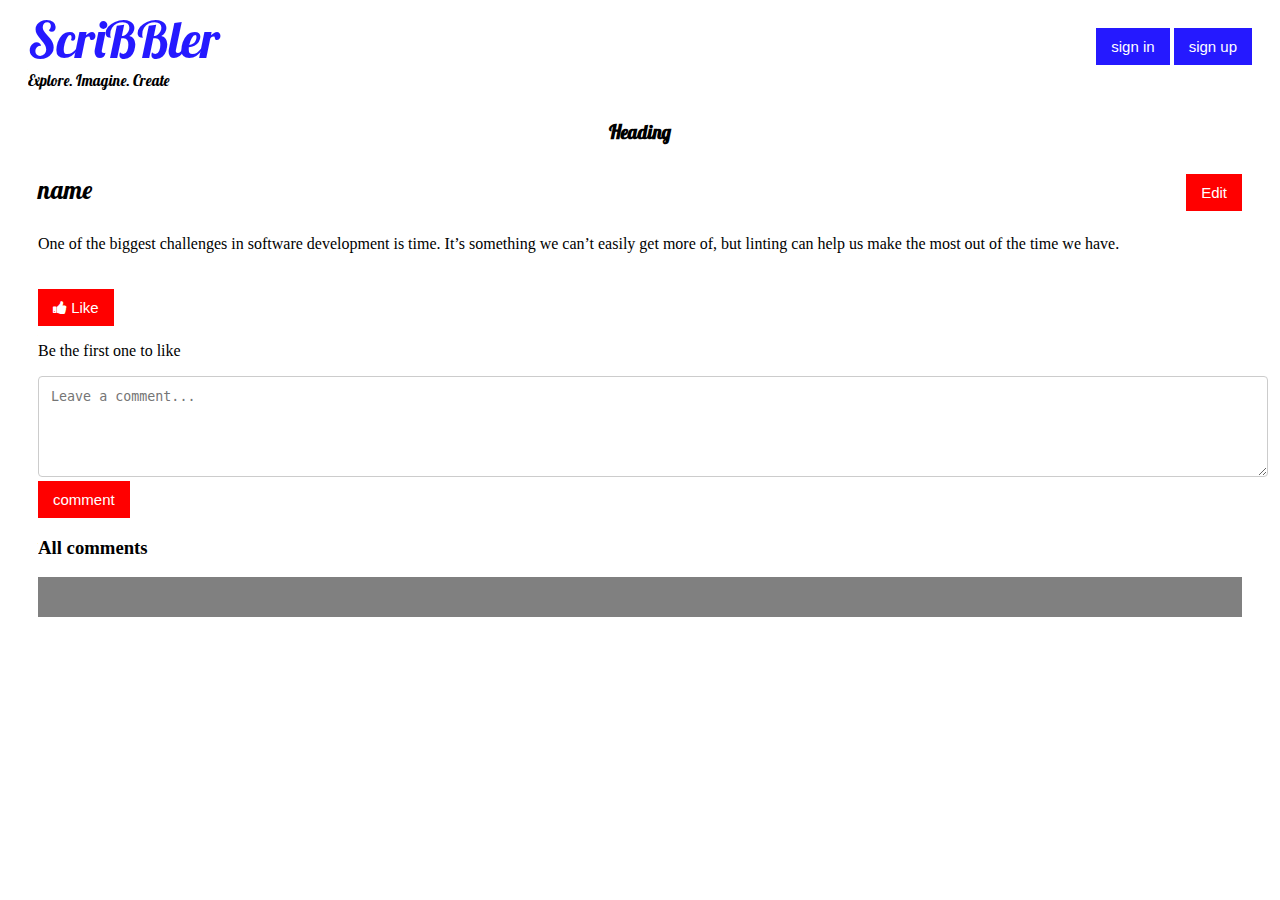
<file: html/post.html>
<!DOCTYPE html>
<html lang="en">
<head>
    <meta charset="UTF-8">
    <link rel="stylesheet" type="text/css" href="../CSS/header.css">
    <link rel="stylesheet" type="text/css" href="../CSS/modal.css">
    <link rel="stylesheet" type="text/css" href="../CSS/post.css">
    <link rel="stylesheet" href="https://cdnjs.cloudflare.com/ajax/libs/font-awesome/4.7.0/css/font-awesome.min.css">
    <link rel="preconnect" href="https://fonts.gstatic.com">
    <link href="https://fonts.googleapis.com/css2?family=Lobster&display=swap" rel="stylesheet">
    <link rel="preconnect" href="https://fonts.gstatic.com">
    <link href="https://fonts.googleapis.com/css2?family=Dancing+Script&family=Lobster&display=swap" rel="stylesheet">
    <title>Title</title>
</head>
<body>
<div class="header">
    <div class="header-right">
        <button id="btn1">sign in</button>
        <button id="btn2">sign up</button>
    </div>
    <div class="logo">
        ScriBBler
    </div>
    <div class="line">
        Explore. Imagine. Create
    </div>

</div>
<div class="modal" id="Modal1">
    <div class="modal-content">
        <span class="close">&times</span>
        <h1>Welcome Back</h1>
        <hr>
        <form>
            <h4>Username</h4>
            <input type="text" name="" required placeholder="Username">
            <h4>Password</h4>
            <input type="password" name="" required placeholder="Password">
            <br><br>
            <button id="sub1">Sign In</button>
        </form>
    </div>
</div>
<div class="modal" id="Modal2">
    <div class="modal-content">
        <span class="close">&times</span>
        <h1>Get Started</h1>
        <hr>
        <form>
            <h4>Full Name</h4>
            <input type="text" name="" required placeholder="Full Name">
            <h4>Username</h4>
            <input type="text" name="" required placeholder="Username">
            <h4>Password</h4>
            <input type="password" name="" required placeholder="Password">
            <h4>Confirm password</h4>
            <input type="passowrd" name="" required="" placeholder="Confirm Password">
            <br><br>
            <button id="sub2">Sign Up</button>
        </form>
    </div>
</div>
<div class="container">
    <div class="heading" id="editheading" ><h3>Heading</h3></div>

    <div class="post">
        <div><button  type="button" class="edit" id="edit" onclick="Edit()">Edit</button></div>
        <div class="writer">name</div>
        <div class="postcontent" id="editpara"><p>One of the biggest challenges in software development is time. It’s something we can’t easily get more of, but linting can help us make the most out of the time we have.
        </p></div>
    </div>
    <div class="likes">
    <button id="like" > <i class="fa fa-thumbs-up"></i> Like</button>
    <p id="count">Be the first one to like</p>
    </div>
    <div class="commentsection">
        <textarea rows="5" cols="5" placeholder="Leave a comment..." id="text"></textarea>
        <button id="comment">comment</button>
        <h3>All comments</h3>
        <div id="comments" class="comments">

        </div>
    </div>




</div>
<script src="../JavaScript/post.js"> </script>

</body>
</html>
</file>
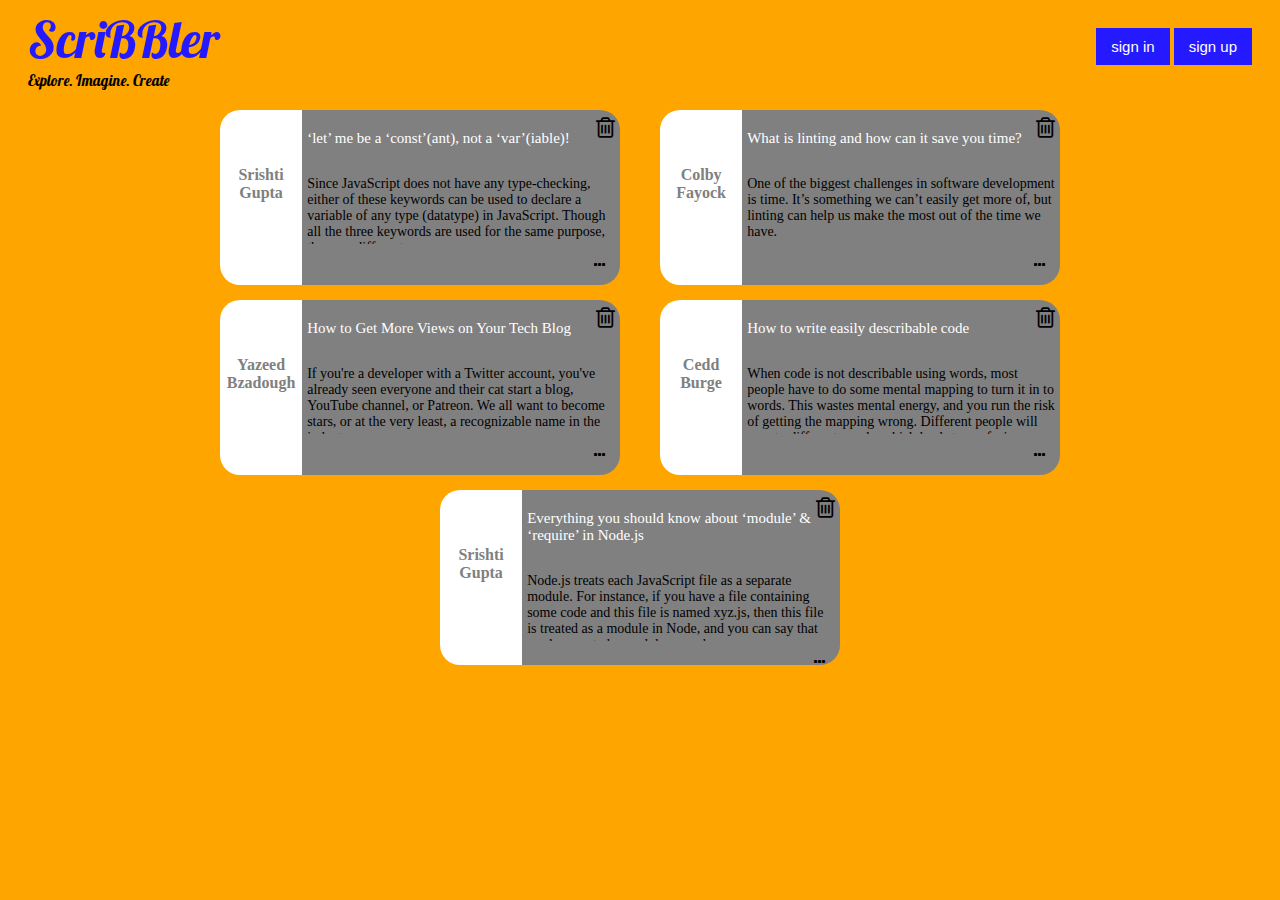
<file: html/postslist.html>
<!DOCTYPE html>
<html>

<head>
    <link rel="stylesheet" type="text/css" href="../CSS/bloglist.css">
    <link rel="stylesheet" type="text/css" href="../CSS/header.css">
    <link rel="stylesheet" type="text/css" href="../CSS/modal.css">
    <link rel="stylesheet" href="https://cdnjs.cloudflare.com/ajax/libs/font-awesome/4.7.0/css/font-awesome.min.css">
    <link rel="preconnect" href="https://fonts.gstatic.com">
    <link href="https://fonts.googleapis.com/css2?family=Lobster&display=swap" rel="stylesheet">
    <link rel="preconnect" href="https://fonts.gstatic.com">
    <link href="https://fonts.googleapis.com/css2?family=Dancing+Script&family=Lobster&display=swap" rel="stylesheet">
    <!-- TODO: Include Font Awesome file here -->
    <!-- TODO: Include Google Fonts file here -->
</head>

<body>
    <!-- TODO: Include code for header here -->
    <!-- ATTENTION: The HTML code for the list of posts has been given to you. You can feel free to add/delete/modify this code. You need to write the proper CSS and JavaScript code corresponding to this page so that the result looks like the screenshots given to you in the Project Statement. -->
    <!-- list of all posts starts here -->
    <div class="header">
        <div class="header-right">
            <button id="btn1">sign in</button>
            <button id="btn2">sign up</button>
        </div>
        <div class="logo">
            ScriBBler
        </div>
        <div class="line">
            Explore. Imagine. Create
        </div>

    </div>
    <div class="modal" id="Modal1">
        <div class="modal-content">
            <span class="close">&times</span>
            <h1>Welcome Back</h1>
            <hr>
            <form>
                <h4>Username</h4>
                <input type="text" name="" required placeholder="Username">
                <h4>Password</h4>
                <input type="password" name="" required placeholder="Password">
                <br><br>
                <button id="sub1">Sign In</button>
            </form>
        </div>
    </div>

    <div class="modal" id="Modal2">
        <div class="modal-content">
            <span class="close">&times</span>
            <h1>Get Started</h1>
            <hr>
            <form>
                <h4>Full Name</h4>
                <input type="text" name="" required placeholder="Full Name">
                <h4>Username</h4>
                <input type="text" name="" required placeholder="Username">
                <h4>Password</h4>
                <input type="password" name="" required placeholder="Password">
                <h4>Confirm password</h4>
                <input type="passowrd" name="" required="" placeholder="Confirm Password">
                <br><br>
                <button id="sub2">Sign Up</button>
            </form>
        </div>
    </div>
    <div class="container">

        <!-- post 1 starts here -->
        <div class="card" id="card1">
            <div class="name">
                <p>Srishti Gupta</p>
            </div>

            <div class="cardbody">
                <div class="heading">
                    <p>‘let’ me be a ‘const’(ant), not a ‘var’(iable)!</p>
                    <span class="trash" id="trash">
                        <!-- TODO: Include Font Awesome icon for delete icon here -->
                        <i style="font-size:24px" class="fa">&#xf014;</i>
                    </span>
                </div>
                <p class="para">Since JavaScript does not have any type-checking, either of these keywords can be used to declare a variable of any type (datatype) in JavaScript. Though all the three keywords are used for the same purpose, they are different.</p>
                <span class="ellipsis">
                    <!-- TODO: Include Font Awesome icon for horizontal ellipsis icon here -->
                    <i class="fa" onclick="window.location.href='post.html'">&#xf141;</i>
                </span>
            </div>
        </div>
        <!-- post 1 ends here -->

        <!-- post 2 starts here -->
        <div class="card" id="card2">
            <div class="name">
                <p>Colby Fayock</p>
            </div>

            <div class="cardbody">
                <div class="heading">
                    <p>What is linting and how can it save you time?</p>
                    <span class="trash">
                        <!-- TODO: Include Font Awesome icon for delete icon here -->
                        <i style="font-size:24px" class="fa">&#xf014;</i>
                    </span>
                </div>
                <p class="para">One of the biggest challenges in software development is time. It’s something we can’t easily get more of, but linting can help us make the most out of the time we have.</p>
                <span class="ellipsis">
                    <!-- TODO: Include Font Awesome icon for horizontal ellipsis icon here -->
                    <i class="fa" onclick="window.location.href='post.html'">&#xf141;</i>
                </span>
            </div>
        </div>
        <!-- post 2 ends here -->

        <!-- post 3 starts here -->
        <div class="card" id="card3">
            <div class="name">
                <p>Yazeed Bzadough</p>
            </div>

            <div class="cardbody">
                <div class="heading">
                    <p>How to Get More Views on Your Tech Blog</p>
                    <span class="trash">
                        <!-- TODO: Include Font Awesome icon for delete icon here -->
                        <i style="font-size:24px" class="fa">&#xf014;</i>
                    </span>
                </div>
                <p class="para">If you're a developer with a Twitter account, you've already seen everyone and their cat start a blog, YouTube channel, or Patreon. We all want to become stars, or at the very least, a recognizable name in the industry.</p>
                <span class="ellipsis">
                    <!-- TODO: Include Font Awesome icon for horizontal ellipsis icon here -->
                    <i class="fa" onclick="window.location.href='post.html'">&#xf141;</i>
                </span>
            </div>
        </div>
        <!-- post 3 ends here -->

        <!-- post 4 starts here -->
        <div class="card" id="card4">
            <div class="name">
                <p>Cedd Burge</p>
            </div>

            <div class="cardbody">
                <div class="heading">
                    <p>How to write easily describable code</p>
                    <span class="trash">
                        <!-- TODO: Include Font Awesome icon for delete icon here -->
                        <i style="font-size:24px" class="fa">&#xf014;</i>
                    </span>
                </div>
                <p class="para">When code is not describable using words, most people have to do some mental mapping to turn it in to words. This wastes mental energy, and you run the risk of getting the mapping wrong. Different people will map to different words, which
                    leads to confusion when discussing the code.</p>
                <span class="ellipsis">
                    <!-- TODO: Include Font Awesome icon for horizontal ellipsis icon here -->
                    <i class="fa" onclick="window.location.href='post.html'">&#xf141;</i>
                </span>
            </div>
        </div>
        <!-- post 4 ends here -->

        <!-- post 5 starts here -->
        <div class="card" id="card5">
            <div class="name">
                <p>Srishti Gupta</p>
            </div>

            <div class="cardbody">
                <div class="heading">
                    <p>Everything you should know about ‘module’ & ‘require’ in Node.js</p>
                    <span class="trash">
                        <!-- TODO: Include Font Awesome icon for delete icon here -->
                        <i style="font-size:24px" class="fa">&#xf014;</i>
                    </span>
                </div>
                <p class="para">Node.js treats each JavaScript file as a separate module. For instance, if you have a file containing some code and this file is named xyz.js, then this file is treated as a module in Node, and you can say that you’ve created a module
                    named xyz.</p>
                <span class="ellipsis">
                    <!-- TODO: Include Font Awesome icon for horizontal ellipsis icon here -->
                    <i class="fa" onclick="window.location.href='post.html'">&#xf141;</i>
                </span>
            </div>
        </div>
        <!-- post 5 ends here -->

        <!-- TODO: Write code for delete post modal here -->

        <div class="delmodel" id="Modal4">
            <div class="content">
                <h2 id="h2">Are you sure you want to delete this post?</h2>
                <div class="btns">
                    <button id="yes" class="yes">Yes</button>
                    <button id="no" class="no">No</button>
                </div>
            </div>
        </div>

    </div>
    <!-- list of all posts ends here -->
    <script src="../JavaScript/bloglist.js"> </script>
</body>

</html>
</file>
<file: CSS/header.css>
.logo{
  font-size: 50px;
  color: #2519ff;
  margin: 0px;
  position: relative;
  left:20px;
  width: 50%;
  font-family: 'Lobster', cursive;
}
.line{
     font-size: 15px;
     color: black;
    position: relative;
    left:20px;
    width: 50%;
    font-family: 'Dancing Script', cursive;
    font-family: 'Lobster', cursive;
}
.header-right{
	float: right;
	line-height: 25px;
	padding: 20px
}
.header{
padding-right: 30px 10px;
overflow: hidden;
margin: 0px;
}
.header-right button{
background-color:#2519ff;
color:white;
}
button{
 	border: none;
  color: black;
  padding: 10px 15px;
  text-align: center;
  text-decoration: none;
  display: inline-block;
  font-size: 15px;
}
</file>
<file: CSS/modal.css>
button{
 	border: none;
  color: black;
  padding: 10px 15px;
  text-align: center;
  text-decoration: none;
  display: inline-block;
  font-size: 15px;
}
.modal{
display:none;
padding:20px;
}
.modal-content{
padding:20px;
width:auto;
background-color:grey;
}
.close{
color:red;
float:right;
font-size:25px;
}
.close:hover{
text-decoration:none;
cursor:pointer;
color:black;
}
.postbuttons{
position:absolute;
top:50%;
left:45%;
}
.postbuttons button{
background-color:gold;
color:white;
}
.modal{
display: none;
   position: fixed;
   z-index: 1;
   left: 0;
   top: 0;
   width: 100%;
   height: 100%;
   overflow: auto;
   background-color: rgb(0,0,0);
   background-color: rgba(0,0,0,0.4);
}
.modal-content{
   background-color: #fefefe;
   margin: 15% auto;
   padding: 20px;
   border: 1px solid #888;
   width: 50%;

}
form{
   width: 90%;
   position: relative;
   left: 50%;
   transform: translate(-50%);
   top:0px;
   padding: 0%;
   margin: 0%;
   font-family: 'Quattrocento', serif;
 }
 .modal-content h1{
 text-align:center;
 font-family: 'Quattrocento', serif;
 }
 input,textarea{
   width: 100%;
   padding: 12px;
   border: 1px solid #ccc;
   border-radius: 4px;
   resize: vertical;
 }
 #createbtn ,#sub1,#sub2{
 background-color:green;
 color:white;
 }
 button:hover{
 cursor:pointer;
 box-shadow: 0 4px 8px 0 rgba(0, 0, 0, 0.2), 0 6px 20px 0 rgba(0, 0, 0, 0.19);
 }
</file>
<file: CSS/post.css>
.edit{
background-color:red;
float:right;
color:white;
}
.container{
margin:30px;
}
.writer{
font-size:25px;
font-family: 'Lobster', cursive;
}
.postcontent{
margin-top:30px;
text-align:justify;
}
.post{
margin-top:30px;

}
.heading{
text-align:center;
font-family: 'Lobster', cursive;
}
.likes{
padding-top:20px;
}
.comments{
background-color:grey;
padding:20px;
}
.commentdiv{
background-color:white;
padding:10px;
margin:10px;
}
#like,#comment{
background-color:red;
color:white;
}
</file>
<file: CSS/bloglist.css>
body{
background-color:orange;
}

.container{
flex-wrap: wrap;
justify-content: center;
display: flex;
}

.card{
display: flex;
flex-direction:row;
width: 400px;
transition: box-shadow .3s;
border-radius: 30px;
height: 150px;
margin: 20px;

}
.card:hover{
 cursor:pointer;
 box-shadow: 0 8px 16px 0 rgba(0,0,0,0.5);
 }

.name{
padding: 40px 4px;
height: 95px;
width: 20%;
text-align: center;
border-top-left-radius: 20px;
border-bottom-left-radius: 20px;
background-color: white;
font-weight: bold;
font-size: 16px;
color:gray;
}

.cardbody{
width: 83%;
padding: 5px;
height: 165px;
font-size: 14px;
border-top-right-radius: 20px;
border-bottom-right-radius: 20px;
background-color: grey;
}

.heading{
color:white;
font-size: 15px;
font-weight: 500;
display: flex;
flex-direction: row;
justify-content: space-between;
}
.para{
height: 67.8px;
overflow: hidden;
white-space: normal;
}
.ellipsis{
float:right;
padding-right:10px;
padding-bottom:10px
color:grey;
}
.ellipsis:hover{
cursor:pointer;
color:green;
}
.trash:hover{
cursor:pointer;
color:red;
}
.trash{
color:black;
}

.delmodel{
display: none;
position: fixed;
z-index: 1;
left: 0;
top: 0;
width: 100%;
height: 100%;
overflow: auto;
background-color: rgb(0,0,0);
background-color: rgba(0,0,0,0.5);
}

.content{
background-color: #fefefe;
margin: 15% auto;
padding: 20px;
border: 1px solid #888;
width: 30%;
}
.btns{
text-align:center;
}
.btns button{
margin-left:40px;
margin-right:40px;
}
.yes{
background-color:red;
color:white;
}
.no{
background-color:green;
color:white;
}
</file>
